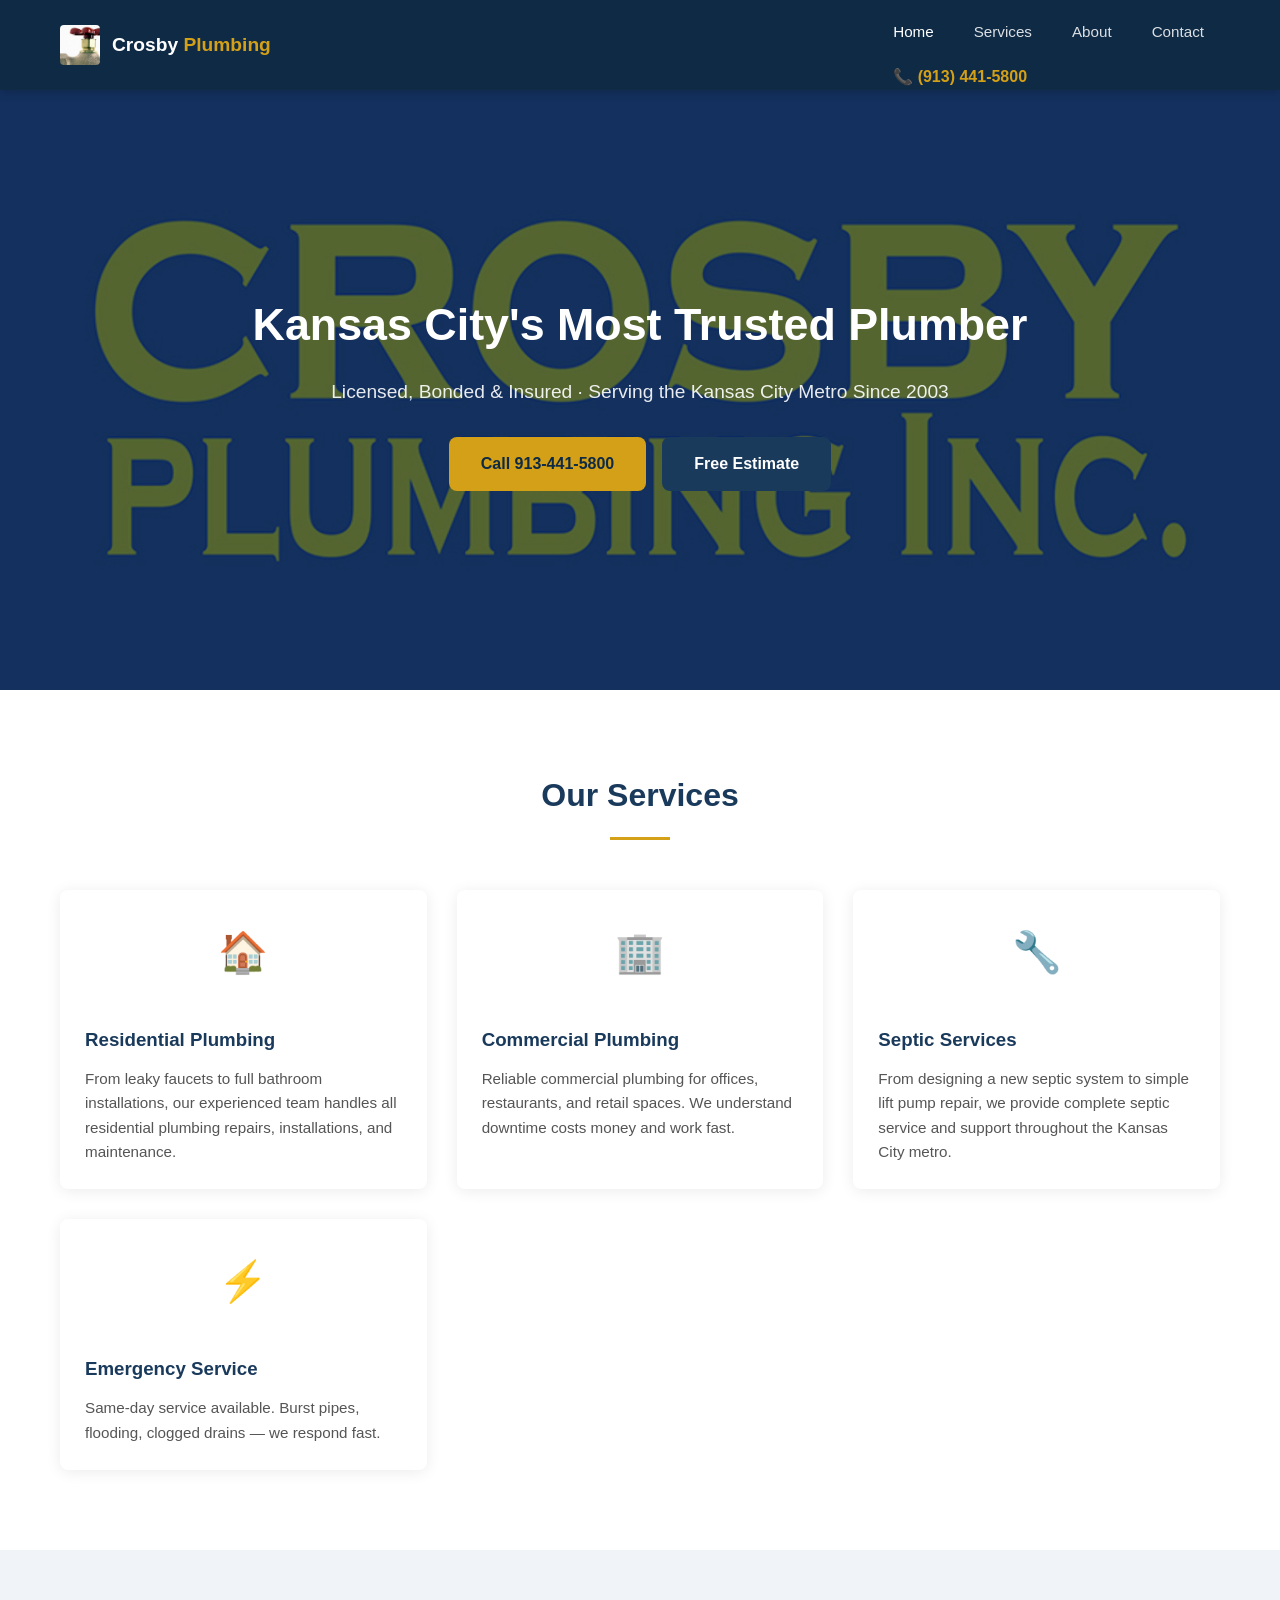
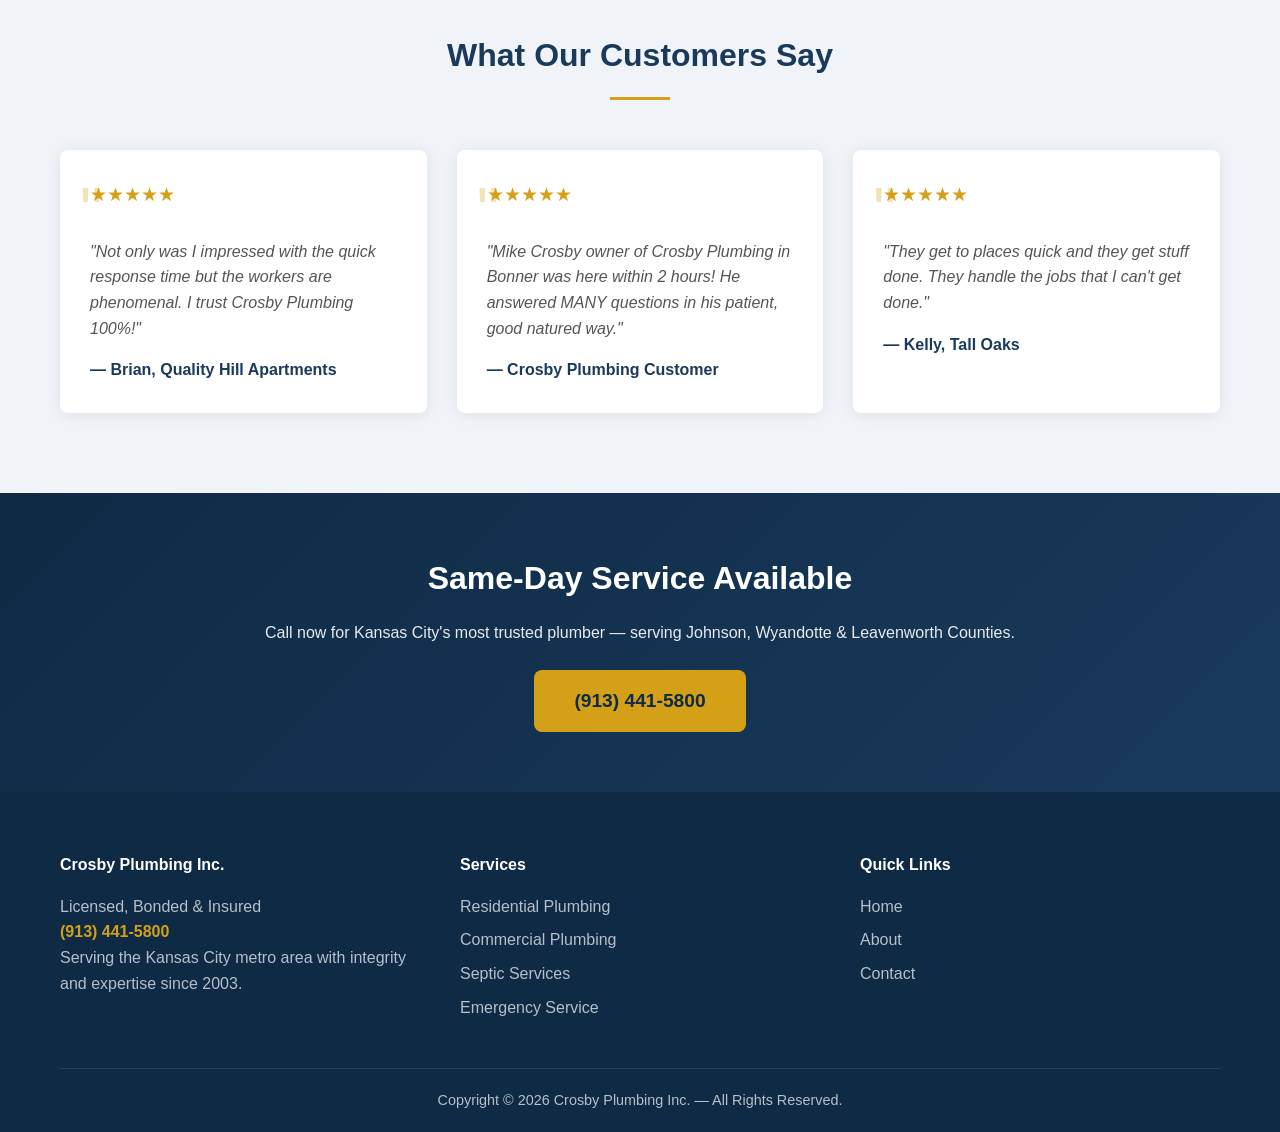
<file: index.html>
<!DOCTYPE html>
<html lang="en">
<head>
  <meta charset="UTF-8">
  <meta name="viewport" content="width=device-width, initial-scale=1.0">
  <meta name="description" content="Crosby Plumbing Inc. — Kansas City's most trusted plumber since 2003. Licensed, bonded & insured. Residential, commercial & septic plumbing. 913-441-5800.">
  <title>Crosby Plumbing Inc. — Kansas City Plumber | 913-441-5800</title>
  <link rel="stylesheet" href="css/style.css">
</head>
<body>
  <nav class="navbar">
    <div class="container nav-container">
      <a href="index.html" class="logo">
        <img src="images/logo.png" alt="Crosby Plumbing" width="40" height="40">
        <span>Crosby<span style="color:var(--accent)"> Plumbing</span></span>
      </a>
      <div class="nav-right">
        <ul class="nav-links" id="navLinks">
          <li><a href="index.html" class="active">Home</a></li>
          <li><a href="services.html">Services</a></li>
          <li><a href="about.html">About</a></li>
          <li><a href="contact.html">Contact</a></li>
        </ul>
        <a href="tel:9134415800" class="nav-phone">📞 (913) 441-5800</a>
      </div>
      <button class="nav-toggle" id="navToggle"><span></span><span></span><span></span></button>
    </div>
  </nav>
  <section class="hero">
    <div class="hero-overlay"></div>
    <img src="images/hero.jpg" alt="Crosby Plumbing" class="hero-bg" loading="eager">
    <div class="hero-content">
      <h1>Kansas City's Most Trusted Plumber</h1>
      <p>Licensed, Bonded & Insured · Serving the Kansas City Metro Since 2003</p>
      <div class="hero-buttons">
        <a href="tel:9134415800" class="btn btn-primary">Call 913-441-5800</a>
        <a href="contact.html" class="btn btn-secondary">Free Estimate</a>
      </div>
    </div>
  </section>
  <section class="section">
    <div class="container">
      <h2 class="section-title">Our Services</h2>
      <div class="services-grid">
        <div class="service-card"><div class="service-icon">🏠</div><div class="service-body"><h3>Residential Plumbing</h3><p>From leaky faucets to full bathroom installations, our experienced team handles all residential plumbing repairs, installations, and maintenance.</p></div></div>
        <div class="service-card"><div class="service-icon">🏢</div><div class="service-body"><h3>Commercial Plumbing</h3><p>Reliable commercial plumbing for offices, restaurants, and retail spaces. We understand downtime costs money and work fast.</p></div></div>
        <div class="service-card"><div class="service-icon">🔧</div><div class="service-body"><h3>Septic Services</h3><p>From designing a new septic system to simple lift pump repair, we provide complete septic service and support throughout the Kansas City metro.</p></div></div>
        <div class="service-card"><div class="service-icon">⚡</div><div class="service-body"><h3>Emergency Service</h3><p>Same-day service available. Burst pipes, flooding, clogged drains — we respond fast.</p></div></div>
      </div>
    </div>
  </section>
  <section class="section section-alt">
    <div class="container">
      <h2 class="section-title">What Our Customers Say</h2>
      <div class="services-grid">
        <div class="testimonial-card"><div class="stars">★★★★★</div><p>"Not only was I impressed with the quick response time but the workers are phenomenal. I trust Crosby Plumbing 100%!"</p><span class="author">— Brian, Quality Hill Apartments</span></div>
        <div class="testimonial-card"><div class="stars">★★★★★</div><p>"Mike Crosby owner of Crosby Plumbing in Bonner was here within 2 hours! He answered MANY questions in his patient, good natured way."</p><span class="author">— Crosby Plumbing Customer</span></div>
        <div class="testimonial-card"><div class="stars">★★★★★</div><p>"They get to places quick and they get stuff done. They handle the jobs that I can't get done."</p><span class="author">— Kelly, Tall Oaks</span></div>
      </div>
    </div>
  </section>
  <section class="cta-banner">
    <div class="container">
      <h2>Same-Day Service Available</h2>
      <p>Call now for Kansas City's most trusted plumber — serving Johnson, Wyandotte & Leavenworth Counties.</p>
      <a href="tel:9134415800" class="btn btn-primary" style="background:var(--accent);color:var(--primary-dark);font-size:1.2rem;padding:16px 40px;">(913) 441-5800</a>
    </div>
  </section>
  <footer class="footer">
    <div class="container">
      <div class="footer-grid">
        <div class="footer-col"><h4>Crosby Plumbing Inc.</h4><p>Licensed, Bonded & Insured</p><p><a href="tel:9134415800" style="color:var(--accent);font-weight:700;">(913) 441-5800</a></p><p>Serving the Kansas City metro area with integrity and expertise since 2003.</p></div>
        <div class="footer-col"><h4>Services</h4><ul class="footer-links"><li><a href="services.html">Residential Plumbing</a></li><li><a href="services.html">Commercial Plumbing</a></li><li><a href="services.html">Septic Services</a></li><li><a href="services.html">Emergency Service</a></li></ul></div>
        <div class="footer-col"><h4>Quick Links</h4><ul class="footer-links"><li><a href="index.html">Home</a></li><li><a href="about.html">About</a></li><li><a href="contact.html">Contact</a></li></ul></div>
      </div>
      <div class="footer-bottom"><p>Copyright &copy; 2026 Crosby Plumbing Inc. — All Rights Reserved.</p></div>
    </div>
  </footer>
  <script>document.getElementById('navToggle').addEventListener('click', function() { document.getElementById('navLinks').classList.toggle('open'); });</script>
</body>
</html>
</file>
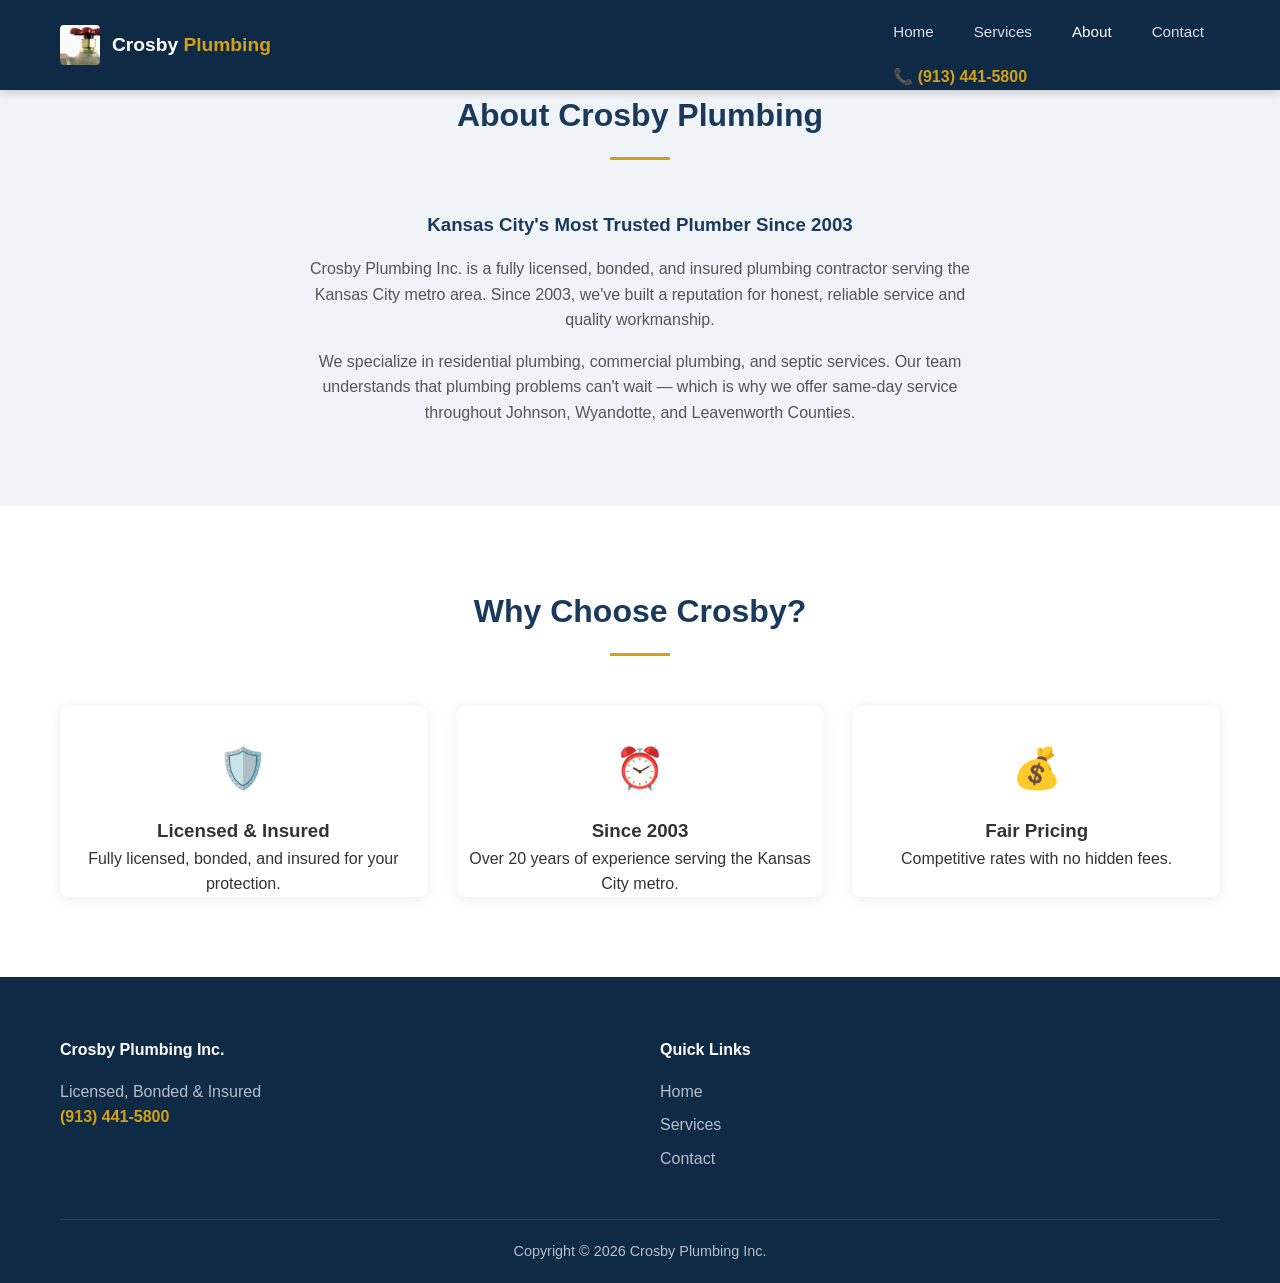
<file: about.html>
<!DOCTYPE html>
<html lang="en">
<head><meta charset="UTF-8"><meta name="viewport" content="width=device-width,initial-scale=1.0"><title>About — Crosby Plumbing Inc.</title><link rel="stylesheet" href="css/style.css"></head>
<body><nav class="navbar"><div class="container nav-container"><a href="index.html" class="logo"><img src="images/logo.png" alt="Crosby Plumbing" width="40" height="40"><span>Crosby <span style="color:#d4a017">Plumbing</span></span></a><div class="nav-right"><ul class="nav-links" id="navLinks"><li><a href="index.html">Home</a></li><li><a href="services.html">Services</a></li><li><a href="about.html" class="active">About</a></li><li><a href="contact.html">Contact</a></li></ul><a href="tel:9134415800" class="nav-phone">📞 (913) 441-5800</a></div><button class="nav-toggle" id="navToggle"><span></span><span></span><span></span></button></div></nav>
<section class="section section-alt" style="padding-top:0;"><div class="container" style="text-align:center;max-width:700px;"><h1 class="section-title">About Crosby Plumbing</h1><h3 style="color:#1a3a5c;margin-bottom:16px;">Kansas City's Most Trusted Plumber Since 2003</h3><p style="color:#555;margin-bottom:16px;">Crosby Plumbing Inc. is a fully licensed, bonded, and insured plumbing contractor serving the Kansas City metro area. Since 2003, we've built a reputation for honest, reliable service and quality workmanship.</p><p style="color:#555;">We specialize in residential plumbing, commercial plumbing, and septic services. Our team understands that plumbing problems can't wait — which is why we offer same-day service throughout Johnson, Wyandotte, and Leavenworth Counties.</p></div></section>
<section class="section"><div class="container"><h2 class="section-title">Why Choose Crosby?</h2><div class="services-grid" style="grid-template-columns:repeat(auto-fit,minmax(250px,1fr))"><div class="service-card" style="text-align:center"><div class="service-icon">🛡️</div><h3>Licensed & Insured</h3><p>Fully licensed, bonded, and insured for your protection.</p></div><div class="service-card" style="text-align:center"><div class="service-icon">⏰</div><h3>Since 2003</h3><p>Over 20 years of experience serving the Kansas City metro.</p></div><div class="service-card" style="text-align:center"><div class="service-icon">💰</div><h3>Fair Pricing</h3><p>Competitive rates with no hidden fees.</p></div></div></div></section>
<footer class="footer"><div class="container"><div class="footer-grid"><div class="footer-col"><h4>Crosby Plumbing Inc.</h4><p>Licensed, Bonded & Insured</p><p><a href="tel:9134415800" style="color:#d4a017;font-weight:700;">(913) 441-5800</a></p></div><div class="footer-col"><h4>Quick Links</h4><ul class="footer-links"><li><a href="index.html">Home</a></li><li><a href="services.html">Services</a></li><li><a href="contact.html">Contact</a></li></ul></div></div><div class="footer-bottom"><p>Copyright © 2026 Crosby Plumbing Inc.</p></div></div></footer>
<script>document.getElementById('navToggle').addEventListener('click',function(){document.getElementById('navLinks').classList.toggle('open')});</script></body></html>
</file>
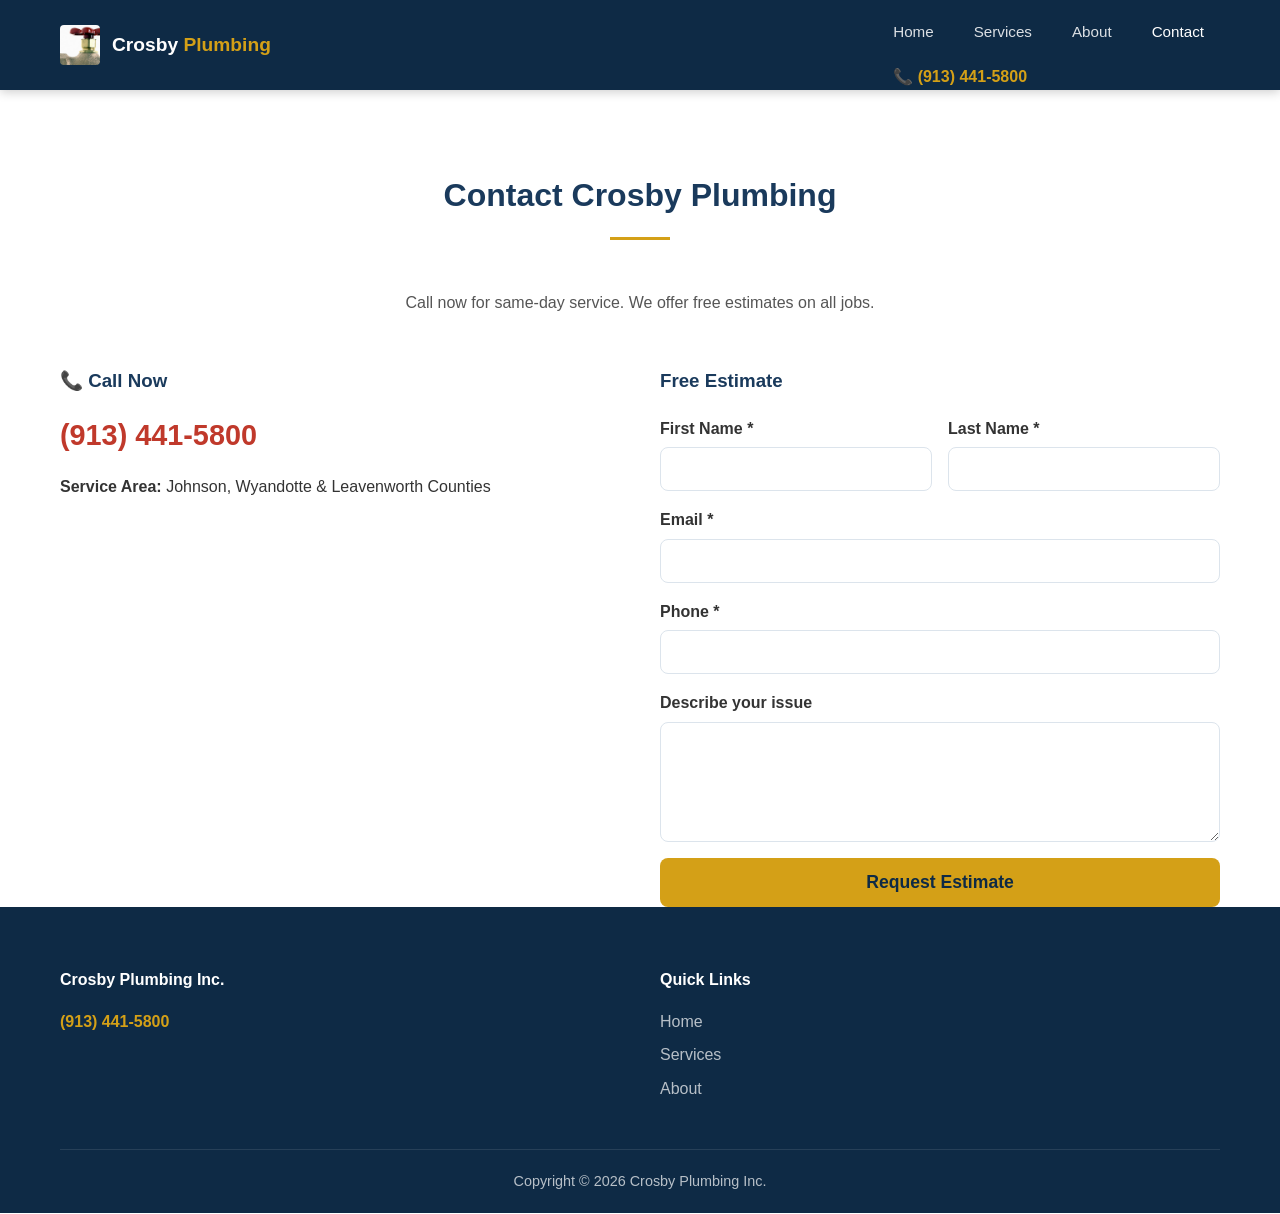
<file: contact.html>
<!DOCTYPE html>
<html lang="en">
<head><meta charset="UTF-8"><meta name="viewport" content="width=device-width,initial-scale=1.0"><title>Contact — Crosby Plumbing Inc.</title><link rel="stylesheet" href="css/style.css"></head>
<body><nav class="navbar"><div class="container nav-container"><a href="index.html" class="logo"><img src="images/logo.png" alt="Crosby Plumbing" width="40" height="40"><span>Crosby <span style="color:#d4a017">Plumbing</span></span></a><div class="nav-right"><ul class="nav-links" id="navLinks"><li><a href="index.html">Home</a></li><li><a href="services.html">Services</a></li><li><a href="about.html">About</a></li><li><a href="contact.html" class="active">Contact</a></li></ul><a href="tel:9134415800" class="nav-phone">📞 (913) 441-5800</a></div><button class="nav-toggle" id="navToggle"><span></span><span></span><span></span></button></div></nav>
<section class="section" style="padding-bottom:0;"><div class="container"><h1 class="section-title">Contact Crosby Plumbing</h1><p style="text-align:center;max-width:600px;margin:0 auto 50px;color:#555;">Call now for same-day service. We offer free estimates on all jobs.</p>
<div class="contact-grid"><div class="contact-info"><h3 style="color:#1a3a5c;margin-bottom:16px;">📞 Call Now</h3><a href="tel:9134415800" style="font-size:1.8rem;font-weight:700;color:#c0392b;display:block;margin:16px 0;">(913) 441-5800</a><p><strong>Service Area:</strong> Johnson, Wyandotte & Leavenworth Counties</p></div><div><h3 style="color:#1a3a5c;margin-bottom:20px;">Free Estimate</h3><form action="mailto:info@crosbyplumbingkc.com" method="post" enctype="text/plain" class="contact-form"><div class="form-row"><div class="form-group"><label for="first">First Name *</label><input type="text" id="first" name="first" required></div><div class="form-group"><label for="last">Last Name *</label><input type="text" id="last" name="last" required></div></div><div class="form-group"><label for="email">Email *</label><input type="email" id="email" name="email" required></div><div class="form-group"><label for="phone">Phone *</label><input type="tel" id="phone" name="phone" required></div><div class="form-group"><label for="details">Describe your issue</label><textarea id="details" name="details" rows="5"></textarea></div><button type="submit" class="btn btn-primary" style="font-size:1.1rem;">Request Estimate</button></form></div></div></div></section>
<footer class="footer"><div class="container"><div class="footer-grid"><div class="footer-col"><h4>Crosby Plumbing Inc.</h4><p><a href="tel:9134415800" style="color:#d4a017;font-weight:700;">(913) 441-5800</a></p></div><div class="footer-col"><h4>Quick Links</h4><ul class="footer-links"><li><a href="index.html">Home</a></li><li><a href="services.html">Services</a></li><li><a href="about.html">About</a></li></ul></div></div><div class="footer-bottom"><p>Copyright © 2026 Crosby Plumbing Inc.</p></div></div></footer>
<script>document.getElementById('navToggle').addEventListener('click',function(){document.getElementById('navLinks').classList.toggle('open')});</script></body></html>
</file>
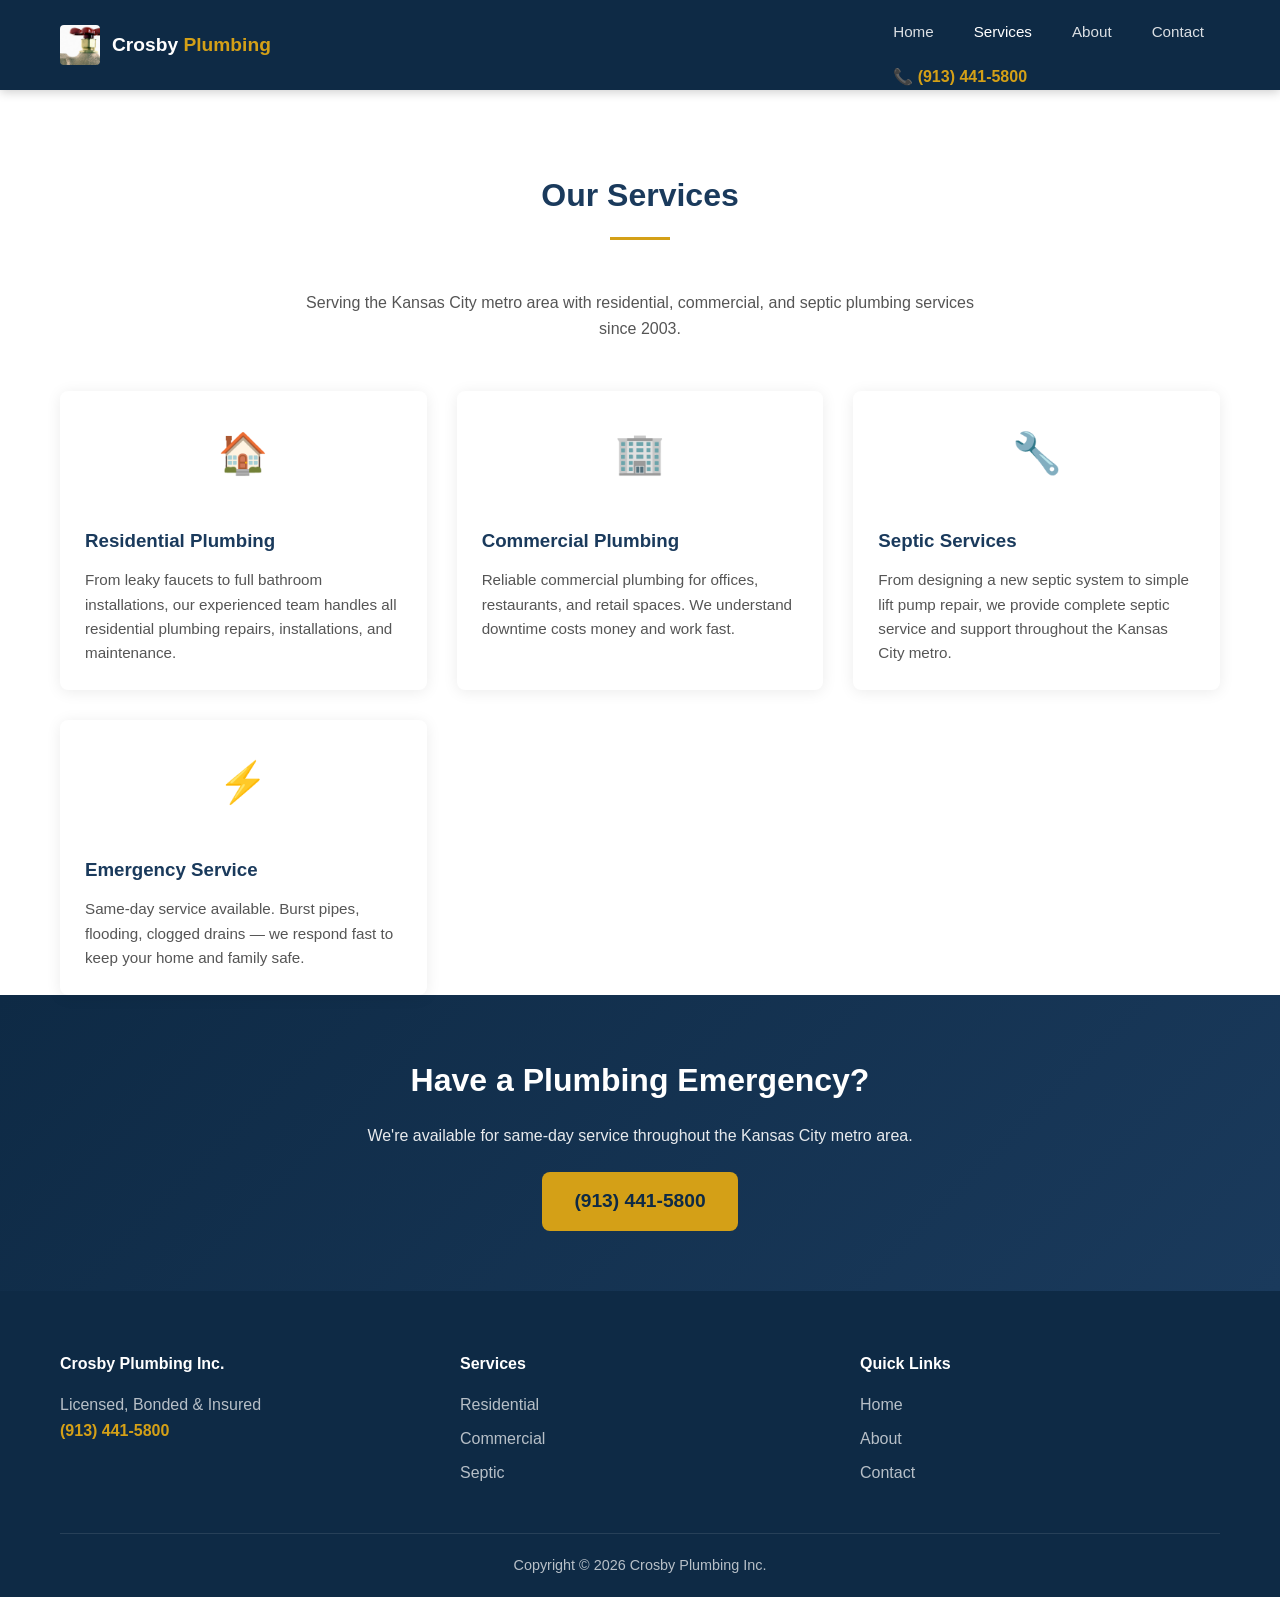
<file: services.html>
<!DOCTYPE html>
<html lang="en">
<head><meta charset="UTF-8"><meta name="viewport" content="width=device-width,initial-scale=1.0"><title>Services — Crosby Plumbing Inc.</title><link rel="stylesheet" href="css/style.css"></head>
<body><nav class="navbar"><div class="container nav-container"><a href="index.html" class="logo"><img src="images/logo.png" alt="Crosby Plumbing" width="40" height="40"><span>Crosby <span style="color:#d4a017">Plumbing</span></span></a><div class="nav-right"><ul class="nav-links" id="navLinks"><li><a href="index.html">Home</a></li><li><a href="services.html" class="active">Services</a></li><li><a href="about.html">About</a></li><li><a href="contact.html">Contact</a></li></ul><a href="tel:9134415800" class="nav-phone">📞 (913) 441-5800</a></div><button class="nav-toggle" id="navToggle"><span></span><span></span><span></span></button></div></nav>
<section class="section" style="padding-bottom:0;"><div class="container"><h1 class="section-title">Our Services</h1><p style="text-align:center;max-width:700px;margin:0 auto 50px;color:#555;">Serving the Kansas City metro area with residential, commercial, and septic plumbing services since 2003.</p>
<div class="services-grid"><div class="service-card"><div class="service-icon">🏠</div><div class="service-body"><h3>Residential Plumbing</h3><p>From leaky faucets to full bathroom installations, our experienced team handles all residential plumbing repairs, installations, and maintenance.</p></div></div>
<div class="service-card"><div class="service-icon">🏢</div><div class="service-body"><h3>Commercial Plumbing</h3><p>Reliable commercial plumbing for offices, restaurants, and retail spaces. We understand downtime costs money and work fast.</p></div></div>
<div class="service-card"><div class="service-icon">🔧</div><div class="service-body"><h3>Septic Services</h3><p>From designing a new septic system to simple lift pump repair, we provide complete septic service and support throughout the Kansas City metro.</p></div></div>
<div class="service-card"><div class="service-icon">⚡</div><div class="service-body"><h3>Emergency Service</h3><p>Same-day service available. Burst pipes, flooding, clogged drains — we respond fast to keep your home and family safe.</p></div></div></div></div></section>
<section class="cta-banner"><div class="container"><h2>Have a Plumbing Emergency?</h2><p>We're available for same-day service throughout the Kansas City metro area.</p><a href="tel:9134415800" class="btn btn-primary" style="background:#d4a017;color:#0e2a45;font-size:1.2rem;">(913) 441-5800</a></div></section>
<footer class="footer"><div class="container"><div class="footer-grid"><div class="footer-col"><h4>Crosby Plumbing Inc.</h4><p>Licensed, Bonded & Insured</p><p><a href="tel:9134415800" style="color:#d4a017;font-weight:700;">(913) 441-5800</a></p></div><div class="footer-col"><h4>Services</h4><ul class="footer-links"><li><a href="services.html">Residential</a></li><li><a href="services.html">Commercial</a></li><li><a href="services.html">Septic</a></li></ul></div><div class="footer-col"><h4>Quick Links</h4><ul class="footer-links"><li><a href="index.html">Home</a></li><li><a href="about.html">About</a></li><li><a href="contact.html">Contact</a></li></ul></div></div><div class="footer-bottom"><p>Copyright © 2026 Crosby Plumbing Inc.</p></div></div></footer>
<script>document.getElementById('navToggle').addEventListener('click',function(){document.getElementById('navLinks').classList.toggle('open')});</script></body></html>
</file>
<file: css/style.css>
:root {
  --primary: #1a3a5c;
  --primary-dark: #0e2a45;
  --accent: #d4a017;
  --accent-light: #e6b422;
  --red: #c0392b;
  --text: #333;
  --text-light: #555;
  --bg: #fff;
  --bg-alt: #f0f4f8;
  --border: #dce4ec;
  --shadow: 0 2px 15px rgba(0,0,0,0.08);
  --radius: 8px;
}
* { margin: 0; padding: 0; box-sizing: border-box; }
body { font-family: -apple-system, BlinkMacSystemFont, 'Segoe UI', Roboto, sans-serif; color: var(--text); line-height: 1.6; }
a { color: var(--accent); text-decoration: none; }
a:hover { color: var(--accent-light); }
img { max-width: 100%; }
.container { max-width: 1200px; margin: 0 auto; padding: 0 20px; }
.btn { display: inline-block; padding: 14px 32px; border-radius: var(--radius); font-weight: 600; font-size: 1rem; transition: 0.2s; border: none; cursor: pointer; }
.btn:active { transform: scale(0.97); }
.btn-primary { background: var(--accent); color: var(--primary-dark); }
.btn-primary:hover { background: var(--accent-light); }
.btn-secondary { background: var(--primary); color: #fff; }
.btn-secondary:hover { background: var(--primary-dark); }
.section-title { text-align: center; font-size: 2rem; margin-bottom: 50px; color: var(--primary); position: relative; }
.section-title::after { content: ''; display: block; width: 60px; height: 3px; background: var(--accent); margin: 16px auto 0; }
.section { padding: 80px 0; }
.section-alt { background: var(--bg-alt); }
.hero { position: relative; height: 600px; overflow: hidden; display: flex; align-items: center; justify-content: center; }
.hero-bg { position: absolute; inset: 0; width: 100%; height: 100%; object-fit: cover; z-index: 0; }
.hero-overlay { position: absolute; inset: 0; background: rgba(14,42,69,0.7); z-index: 1; }
.hero-content { position: relative; z-index: 2; text-align: center; color: #fff; padding: 20px; }
.hero-content h1 { font-size: 2.8rem; margin-bottom: 16px; }
.hero-content p { font-size: 1.2rem; margin-bottom: 30px; color: rgba(255,255,255,0.9); }
.hero-buttons { display: flex; gap: 16px; justify-content: center; flex-wrap: wrap; }
.services-grid { display: grid; grid-template-columns: repeat(auto-fit, minmax(320px, 1fr)); gap: 30px; }
.service-card { background: var(--bg); border-radius: var(--radius); overflow: hidden; box-shadow: var(--shadow); transition: transform 0.2s; }
.service-card:hover { transform: translateY(-5px); }
.service-body { padding: 25px; }
.service-body h3 { color: var(--primary); margin-bottom: 12px; }
.service-body p { color: var(--text-light); font-size: 0.95rem; }
.service-icon { font-size: 2.5rem; text-align: center; margin: 30px 0 16px; }
.testimonial-card { background: var(--bg); padding: 30px; border-radius: var(--radius); box-shadow: var(--shadow); position: relative; }
.testimonial-card::before { content: '"'; font-size: 4rem; color: var(--accent); position: absolute; top: 10px; left: 20px; opacity: 0.3; }
.testimonial-card p { font-style: italic; margin-bottom: 16px; padding-top: 20px; color: var(--text-light); }
.testimonial-card .author { font-weight: 600; color: var(--primary); font-style: normal; }
.stars { color: var(--accent); font-size: 1.2rem; margin-bottom: 8px; }
.cta-banner { background: linear-gradient(135deg, var(--primary-dark), var(--primary)); color: #fff; padding: 60px 20px; text-align: center; }
.cta-banner h2 { font-size: 2rem; margin-bottom: 16px; }
.cta-banner p { margin-bottom: 24px; color: rgba(255,255,255,0.9); }
.areas-grid { display: grid; grid-template-columns: repeat(auto-fit, minmax(180px, 1fr)); gap: 20px; }
.area-card { background: var(--bg); padding: 20px; border-radius: var(--radius); text-align: center; box-shadow: var(--shadow); border-left: 4px solid var(--accent); }
.area-card h4 { color: var(--primary); }
.contact-grid { display: grid; grid-template-columns: 1fr 1fr; gap: 40px; }
.contact-info .phone-big { font-size: 1.8rem; font-weight: 700; color: var(--red); display: block; margin: 16px 0; }
.contact-form { display: flex; flex-direction: column; gap: 16px; }
.form-group { display: flex; flex-direction: column; }
.form-group label { font-weight: 600; margin-bottom: 6px; }
.form-group input, .form-group textarea { padding: 12px; border: 1px solid var(--border); border-radius: var(--radius); font-size: 1rem; }
.form-group textarea { resize: vertical; min-height: 120px; }
.form-row { display: grid; grid-template-columns: 1fr 1fr; gap: 16px; }
.footer { background: var(--primary-dark); color: rgba(255,255,255,0.7); padding: 60px 0 20px; }
.footer-grid { display: grid; grid-template-columns: repeat(auto-fit, minmax(250px, 1fr)); gap: 40px; margin-bottom: 40px; }
.footer-col h4 { color: #fff; margin-bottom: 16px; }
.footer-links { list-style: none; }
.footer-links li { margin-bottom: 8px; }
.footer-links a { color: rgba(255,255,255,0.7); }
.footer-links a:hover { color: #fff; }
.footer-bottom { text-align: center; padding-top: 20px; border-top: 1px solid rgba(255,255,255,0.1); font-size: 0.9rem; }
.navbar { background: var(--primary-dark); padding: 0; position: sticky; top: 0; z-index: 1000; box-shadow: 0 2px 10px rgba(0,0,0,0.2); }
.nav-container { display: flex; align-items: center; justify-content: space-between; max-width: 1200px; margin: 0 auto; padding: 0 20px; }
.logo { display: flex; align-items: center; gap: 12px; color: #fff; font-size: 1.2rem; font-weight: 700; }
.logo img { border-radius: 4px; }
.nav-links { display: flex; list-style: none; gap: 8px; align-items: center; }
.nav-links a { color: rgba(255,255,255,0.85); padding: 20px 16px; display: block; font-size: 0.95rem; transition: color 0.2s; }
.nav-links a:hover, .nav-links a.active { color: #fff; }
.nav-phone { color: var(--accent); font-weight: 700; margin-left: 16px; }
.nav-toggle { display: none; background: none; border: none; cursor: pointer; padding: 10px; }
.nav-toggle span { display: block; width: 24px; height: 2px; background: #fff; margin: 5px 0; }
@media (max-width: 768px) {
  .nav-toggle { display: block; }
  .nav-links { display: none; flex-direction: column; position: absolute; top: 100%; left: 0; right: 0; background: var(--primary-dark); }
  .nav-links.open { display: flex; }
  .hero { height: 500px; }
  .hero-content h1 { font-size: 2rem; }
  .contact-grid { grid-template-columns: 1fr; }
  .form-row { grid-template-columns: 1fr; }
}
</file>
